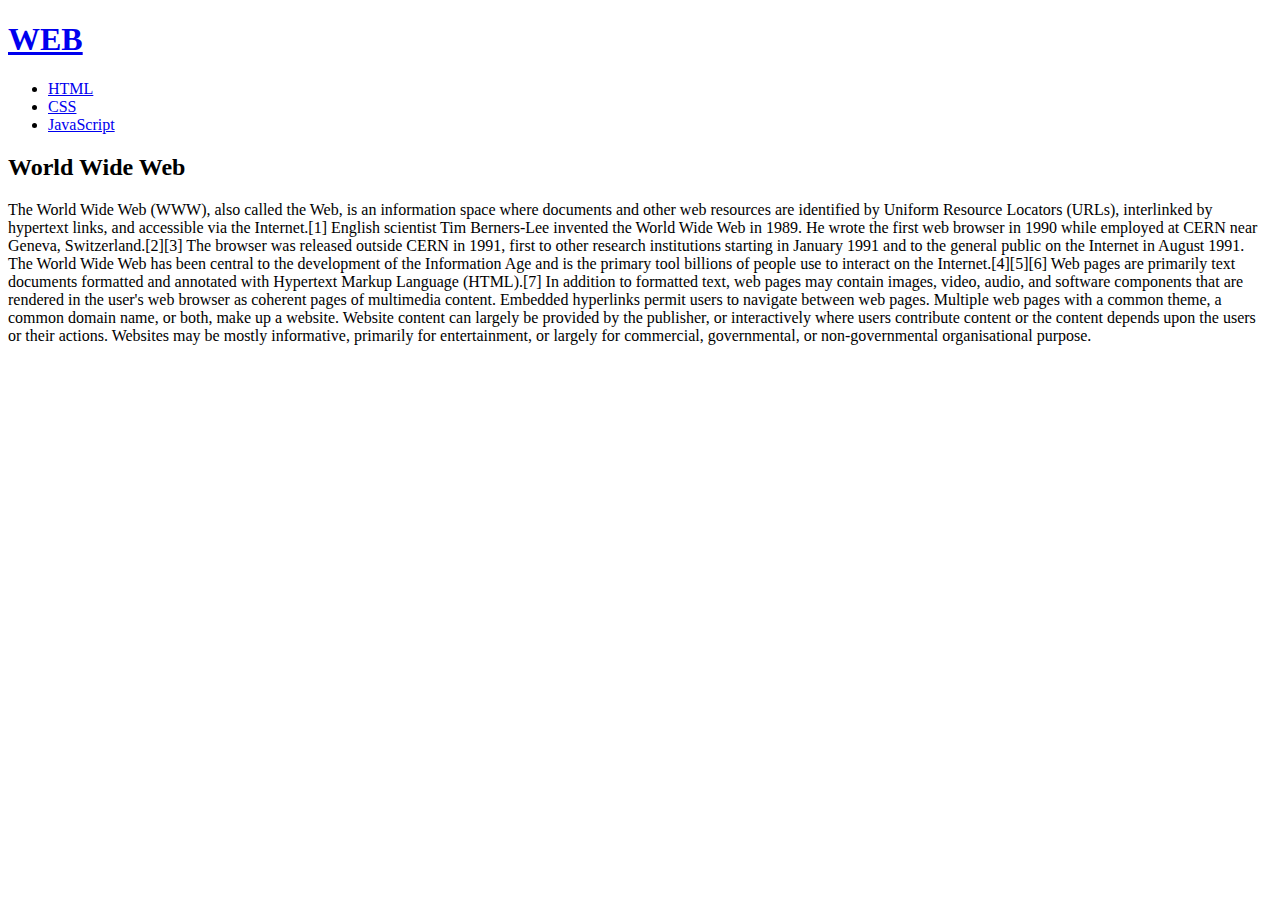
<file: index.html>
<!doctype html>
<html>
<head>
  <title>WEB - Welcome</title>
  <meta charset="utf-8">
</head>
<body>
  <h1><a href="index.html">WEB</a></h1>
<ul>
  <li><a href="1.html">HTML</a></li>
  <li><a href="2.html">CSS</a></li>
  <li><a href="3.html">JavaScript</a></li>
</ul>
<h2>World Wide Web</h2>
The World Wide Web (WWW), also called the Web, is an information space where documents and other web resources are identified by Uniform Resource Locators (URLs), interlinked by hypertext links, and accessible via the Internet.[1] English scientist Tim Berners-Lee invented the World Wide Web in 1989. He wrote the first web browser in 1990 while employed at CERN near Geneva, Switzerland.[2][3] The browser was released outside CERN in 1991, first to other research institutions starting in January 1991 and to the general public on the Internet in August 1991.

The World Wide Web has been central to the development of the Information Age and is the primary tool billions of people use to interact on the Internet.[4][5][6] Web pages are primarily text documents formatted and annotated with Hypertext Markup Language (HTML).[7] In addition to formatted text, web pages may contain images, video, audio, and software components that are rendered in the user's web browser as coherent pages of multimedia content.

Embedded hyperlinks permit users to navigate between web pages. Multiple web pages with a common theme, a common domain name, or both, make up a website. Website content can largely be provided by the publisher, or interactively where users contribute content or the content depends upon the users or their actions. Websites may be mostly informative, primarily for entertainment, or largely for commercial, governmental, or non-governmental organisational purpose.
</body>
</html>
</file>
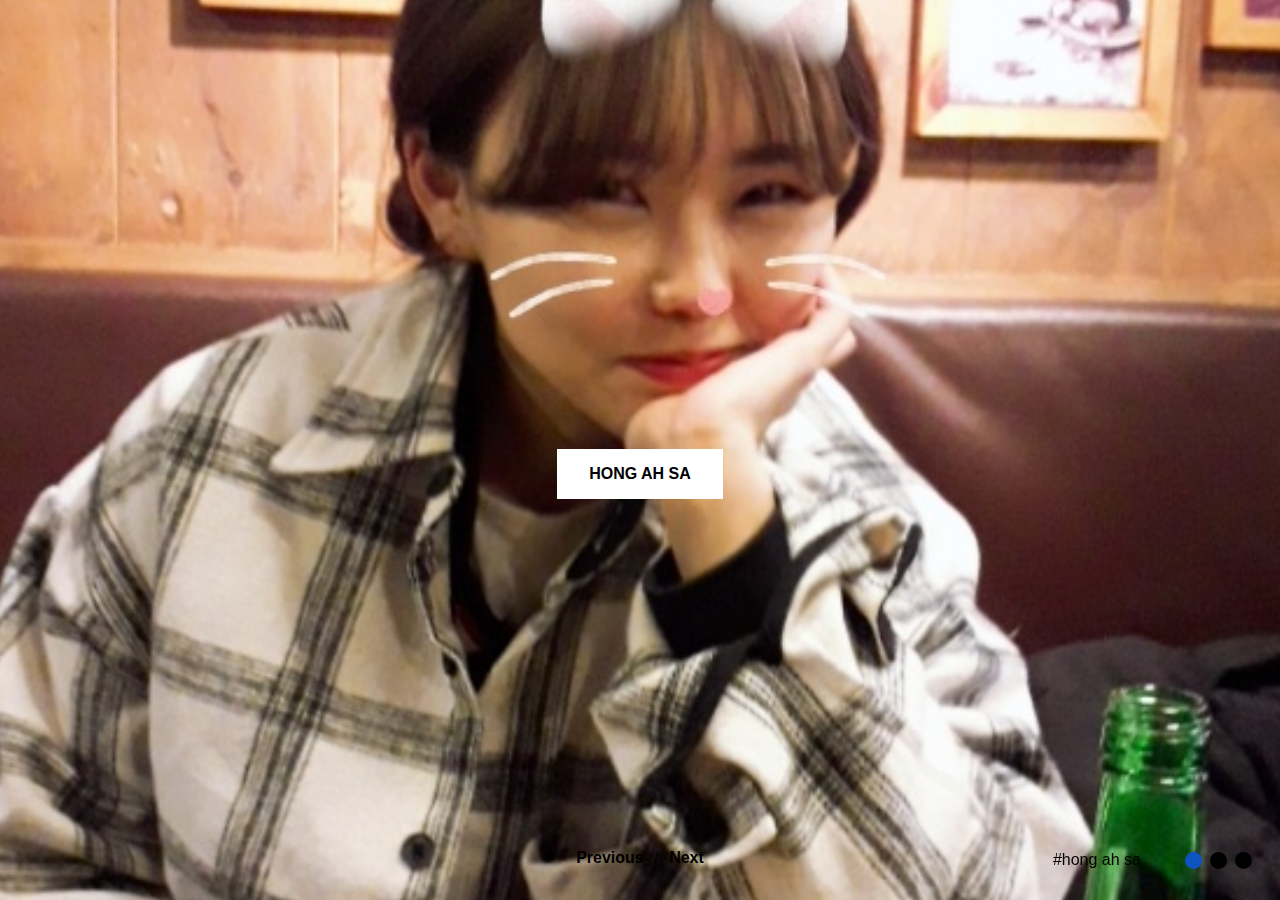
<file: fire/AnimatedFrameSlideshow/index.html>
<!DOCTYPE html>
<html lang="en" class="no-js">
	<head>
		<meta charset="UTF-8" />
		<meta name="viewport" content="width=device-width, initial-scale=1">
		<title>HONG AH SA | PROFILE</title>
		<meta name="description" content="A slideshow that shows an animated SVG frame on the transitions between slides" />
		<meta name="keywords" content="slideshow, javascript, frame, animation, svg, shape, path, web design" />
		<meta name="author" content="Codrops" />
		<link rel="shortcut icon" href="favicon.ico">
		<link rel="stylesheet" type="text/css" href="css/base.css" />
		<link rel="stylesheet" type="text/css" href="pater/pater.css" />
		<script>document.documentElement.className="js";var supportsCssVars=function(){var e,t=document.createElement("style");return t.innerHTML="root: { --tmp-var: bold; }",document.head.appendChild(t),e=!!(window.CSS&&window.CSS.supports&&window.CSS.supports("font-weight","var(--tmp-var)")),t.parentNode.removeChild(t),e};supportsCssVars()||alert("Please view this demo in a modern browser that supports CSS Variables.");</script>
	</head>
	<body class="demo-1 loading">
		<svg class="hidden">
			<symbol id="icon-arrow" viewBox="0 0 24 24">
				<title>arrow</title>
				<polygon points="6.3,12.8 20.9,12.8 20.9,11.2 6.3,11.2 10.2,7.2 9,6 3.1,12 9,18 10.2,16.8 "/>
			</symbol>
			<symbol id="icon-drop" viewBox="0 0 24 24">
				<title>drop</title>
				<path d="M12,21c-3.6,0-6.6-3-6.6-6.6C5.4,11,10.8,4,11.4,3.2C11.6,3.1,11.8,3,12,3s0.4,0.1,0.6,0.3c0.6,0.8,6.1,7.8,6.1,11.2C18.6,18.1,15.6,21,12,21zM12,4.8c-1.8,2.4-5.2,7.4-5.2,9.6c0,2.9,2.3,5.2,5.2,5.2s5.2-2.3,5.2-5.2C17.2,12.2,13.8,7.3,12,4.8z"/><path d="M12,18.2c-0.4,0-0.7-0.3-0.7-0.7s0.3-0.7,0.7-0.7c1.3,0,2.4-1.1,2.4-2.4c0-0.4,0.3-0.7,0.7-0.7c0.4,0,0.7,0.3,0.7,0.7C15.8,16.5,14.1,18.2,12,18.2z"/>
			</symbol>
			<symbol id="icon-github" viewBox="0 0 32.6 31.8">
				<title>github</title>
				<path d="M16.3,0C7.3,0,0,7.3,0,16.3c0,7.2,4.7,13.3,11.1,15.5c0.8,0.1,1.1-0.4,1.1-0.8c0-0.4,0-1.4,0-2.8c-4.5,1-5.5-2.2-5.5-2.2c-0.7-1.9-1.8-2.4-1.8-2.4c-1.5-1,0.1-1,0.1-1c1.6,0.1,2.5,1.7,2.5,1.7c1.5,2.5,3.8,1.8,4.7,1.4c0.1-1.1,0.6-1.8,1-2.2c-3.6-0.4-7.4-1.8-7.4-8.1c0-1.8,0.6-3.2,1.7-4.4C7.4,10.7,6.8,9,7.7,6.8c0,0,1.4-0.4,4.5,1.7c1.3-0.4,2.7-0.5,4.1-0.5c1.4,0,2.8,0.2,4.1,0.5c3.1-2.1,4.5-1.7,4.5-1.7c0.9,2.2,0.3,3.9,0.2,4.3c1,1.1,1.7,2.6,1.7,4.4c0,6.3-3.8,7.6-7.4,8c0.6,0.5,1.1,1.5,1.1,3c0,2.2,0,3.9,0,4.5c0,0.4,0.3,0.9,1.1,0.8c6.5-2.2,11.1-8.3,11.1-15.5C32.6,7.3,25.3,0,16.3,0z"/>
			</symbol>
		</svg>
		<main>
			<div class="content content--fixed">
				<header class="codrops-header">
					
				</header>
			
				<nav class="demos">
					<svg class="icon icon--keyboard"><use xlink:href="#icon-keyboard"></use></svg>
					<a class="demo demo--current" href="index.html"><span>HONG AH SA</span></a>
					<a class="demo" href="index2.html"><span>KIM BYUNG WOO</span></a>
					<a class="demo" href="index4.html"><span>PARK SE MIN</span></a>
				</nav>
			</div>
			<div class="slideshow">
				<div class="slides">
					<div class="slide slide--current">
						<div class="slide__img" style="background-image: url(img/1.jpg)"></div>
						<h2 class="slide__title"></h2>
						<p class="slide__desc"></p>
						<a class="slide__link" href="#">HONG AH SA</a>
					</div>
					<div class="slide">
						<div class="slide__img" style="background-image: url(img/2.jpg)"></div>
						<h2 class="slide__title"></h2>
						<p class="slide__desc"></p>
						<a class="slide__link" href="#">HONG AH SA</a>
					</div>
					<div class="slide">
						<div class="slide__img" style="background-image: url(img/3.jpg)"></div>
						<h2 class="slide__title"></h2>
						<p class="slide__desc"></p>
						<a class="slide__link" href="#">HONG AH SA</a>
					</div>
					<div class="slide">
						<div class="slide__img" style="background-image: url(img/4.jpg)"></div>
						<h2 class="slide__title"></h2>
						<p class="slide__desc"></p>
						<a class="slide__link" href="#">HONG AH SA</a>
					</div>
				</div>
				<nav class="slidenav">
					<button class="slidenav__item slidenav__item--prev">Previous</button>
					<span>/</span>
					<button class="slidenav__item slidenav__item--next">Next</button>
				</nav>
			</div>
		</main>
		<script src="js/demo.js"></script>
		<script src="js/imagesloaded.pkgd.min.js"></script>
		<script src="js/anime.min.js"></script>
		<script src="js/demo1.js"></script>
	</body>
</html>
</file>
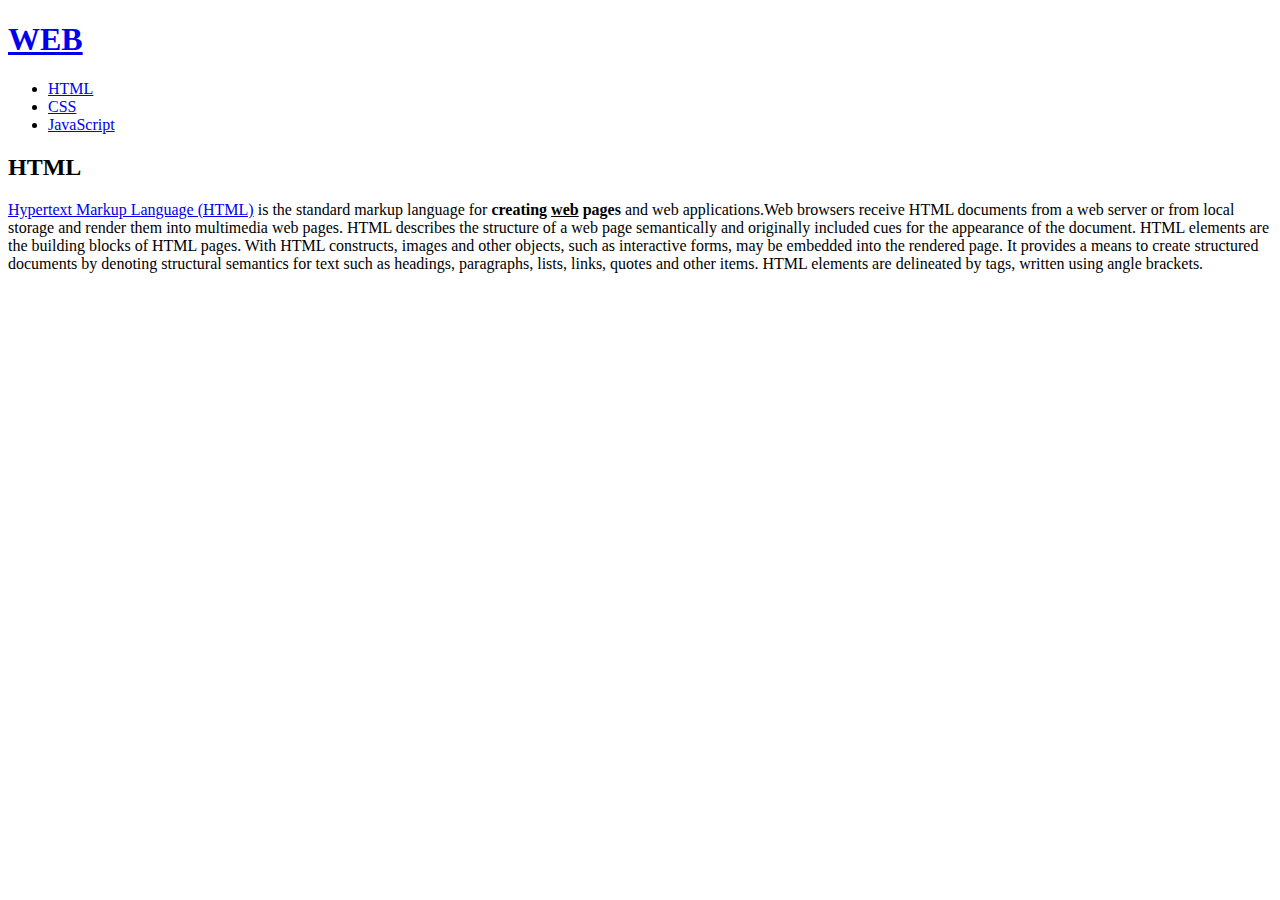
<file: 1.html>
<!doctype html>
<html>
<head>
  <title>WEB - html</title>
  <meta charset="utf-8">
</head>
<body>
  <h1><a href="index.html">WEB</a></h1>
<ul>
  <li><a href="1.html">HTML</a></li>
  <li><a href="2.html">CSS</a></li>
  <li><a href="3.html">JavaScript</a></li>
</ul>
<h2>HTML</h2>
<a href="https://www.w3.org/TR/html51/" target="_blank" title="html5">Hypertext Markup Language (HTML)</a> is the standard markup language for <strong>creating <u>web</u> pages</strong> and web applications.Web browsers receive HTML documents from a web server or from local storage and render them into multimedia web pages. HTML describes the structure of a web page semantically and originally included cues for the appearance of the document.

HTML elements are the building blocks of HTML pages. With HTML constructs, images and other objects, such as interactive forms, may be embedded into the rendered page. It provides a means to create structured documents by denoting structural semantics for text such as headings, paragraphs, lists, links, quotes and other items. HTML elements are delineated by tags, written using angle brackets.
</body>
</html>
</file>
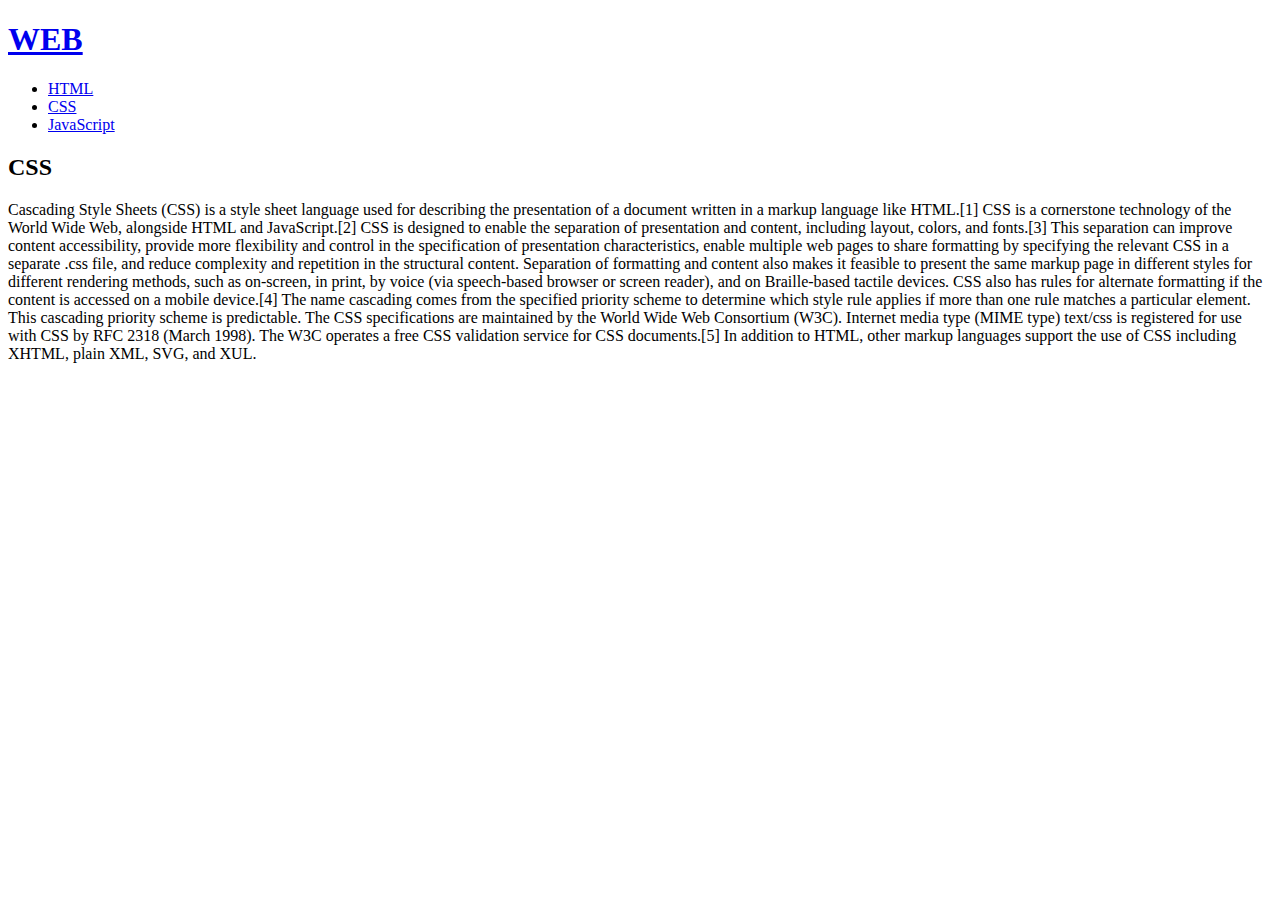
<file: 2.html>
<!doctype html>
<html>
<head>
  <title>WEB - css</title>
  <meta charset="utf-8">
</head>
<body>
  <h1><a href="index.html">WEB</a></h1>
<ul>
  <li><a href="1.html">HTML</a></li>
  <li><a href="2.html">CSS</a></li>
  <li><a href="3.html">JavaScript</a></li>
</ul>
<h2>CSS</h2>
Cascading Style Sheets (CSS) is a style sheet language used for describing the presentation of a document written in a markup language like HTML.[1] CSS is a cornerstone technology of the World Wide Web, alongside HTML and JavaScript.[2]

CSS is designed to enable the separation of presentation and content, including layout, colors, and fonts.[3] This separation can improve content accessibility, provide more flexibility and control in the specification of presentation characteristics, enable multiple web pages to share formatting by specifying the relevant CSS in a separate .css file, and reduce complexity and repetition in the structural content.

Separation of formatting and content also makes it feasible to present the same markup page in different styles for different rendering methods, such as on-screen, in print, by voice (via speech-based browser or screen reader), and on Braille-based tactile devices. CSS also has rules for alternate formatting if the content is accessed on a mobile device.[4]

The name cascading comes from the specified priority scheme to determine which style rule applies if more than one rule matches a particular element. This cascading priority scheme is predictable.

The CSS specifications are maintained by the World Wide Web Consortium (W3C). Internet media type (MIME type) text/css is registered for use with CSS by RFC 2318 (March 1998). The W3C operates a free CSS validation service for CSS documents.[5]

In addition to HTML, other markup languages support the use of CSS including XHTML, plain XML, SVG, and XUL.
</body>
</html>
</file>
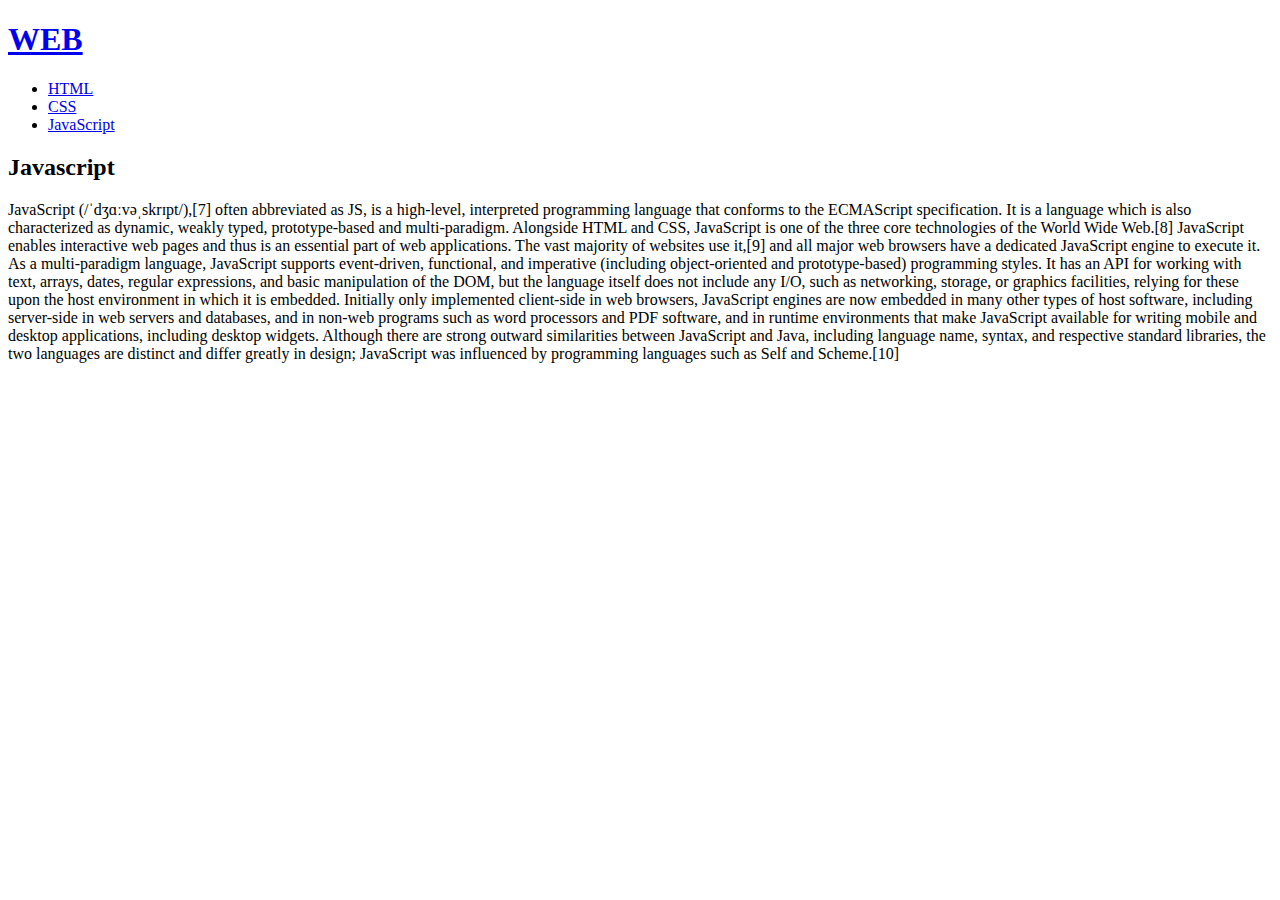
<file: 3.html>
<!doctype html>
<html>
<head>
  <title>WEB - Javascript</title>
  <meta charset="utf-8">
</head>
<body>
  <h1><a href="index.html">WEB</a></h1>
<ul>
  <li><a href="1.html">HTML</a></li>
  <li><a href="2.html">CSS</a></li>
  <li><a href="3.html">JavaScript</a></li>
</ul>
<h2>Javascript</h2>
JavaScript (/ˈdʒɑːvəˌskrɪpt/),[7] often abbreviated as JS, is a high-level, interpreted programming language that conforms to the ECMAScript specification. It is a language which is also characterized as dynamic, weakly typed, prototype-based and multi-paradigm.

Alongside HTML and CSS, JavaScript is one of the three core technologies of the World Wide Web.[8] JavaScript enables interactive web pages and thus is an essential part of web applications. The vast majority of websites use it,[9] and all major web browsers have a dedicated JavaScript engine to execute it.

As a multi-paradigm language, JavaScript supports event-driven, functional, and imperative (including object-oriented and prototype-based) programming styles. It has an API for working with text, arrays, dates, regular expressions, and basic manipulation of the DOM, but the language itself does not include any I/O, such as networking, storage, or graphics facilities, relying for these upon the host environment in which it is embedded.

Initially only implemented client-side in web browsers, JavaScript engines are now embedded in many other types of host software, including server-side in web servers and databases, and in non-web programs such as word processors and PDF software, and in runtime environments that make JavaScript available for writing mobile and desktop applications, including desktop widgets.

Although there are strong outward similarities between JavaScript and Java, including language name, syntax, and respective standard libraries, the two languages are distinct and differ greatly in design; JavaScript was influenced by programming languages such as Self and Scheme.[10]
</body>
</html>
</file>
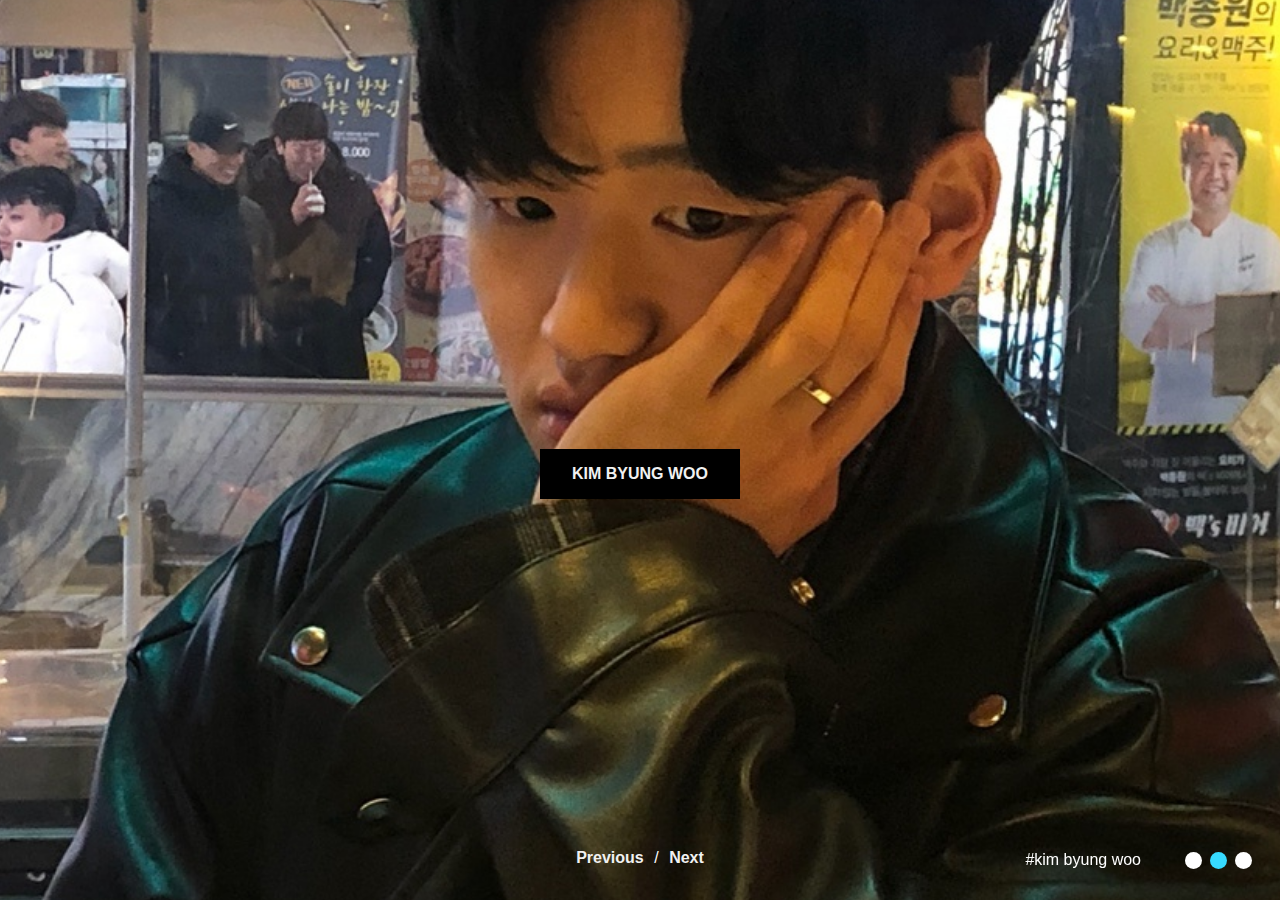
<file: fire/AnimatedFrameSlideshow/index2.html>
<!DOCTYPE html>
<html lang="en" class="no-js">
	<head>
		<meta charset="UTF-8" />
		<meta name="viewport" content="width=device-width, initial-scale=1">
		<title>KIM BYUNG WOO | Profile</title>
		<meta name="description" content="A slideshow that shows an animated SVG frame on the transitions between slides" />
		<meta name="keywords" content="slideshow, javascript, frame, animation, svg, shape, path, web design
		<meta name="author" content="Codrops" />
		<link rel="shortcut icon" href="favicon.ico">
		<link rel="stylesheet" type="text/css" href="css/base.css" />
		<link rel="stylesheet" type="text/css" href="pater/pater.css" />
		<script>document.documentElement.className="js";var supportsCssVars=function(){var e,t=document.createElement("style");return t.innerHTML="root: { --tmp-var: bold; }",document.head.appendChild(t),e=!!(window.CSS&&window.CSS.supports&&window.CSS.supports("font-weight","var(--tmp-var)")),t.parentNode.removeChild(t),e};supportsCssVars()||alert("Please view this demo in a modern browser that supports CSS Variables.");</script>
	</head>
	<body class="demo-2 loading">
		<svg class="hidden">
			<symbol id="icon-arrow" viewBox="0 0 24 24">
				<title>arrow</title>
				<polygon points="6.3,12.8 20.9,12.8 20.9,11.2 6.3,11.2 10.2,7.2 9,6 3.1,12 9,18 10.2,16.8 "/>
			</symbol>
			<symbol id="icon-drop" viewBox="0 0 24 24">
				<title>drop</title>
				<path d="M12,21c-3.6,0-6.6-3-6.6-6.6C5.4,11,10.8,4,11.4,3.2C11.6,3.1,11.8,3,12,3s0.4,0.1,0.6,0.3c0.6,0.8,6.1,7.8,6.1,11.2C18.6,18.1,15.6,21,12,21zM12,4.8c-1.8,2.4-5.2,7.4-5.2,9.6c0,2.9,2.3,5.2,5.2,5.2s5.2-2.3,5.2-5.2C17.2,12.2,13.8,7.3,12,4.8z"/><path d="M12,18.2c-0.4,0-0.7-0.3-0.7-0.7s0.3-0.7,0.7-0.7c1.3,0,2.4-1.1,2.4-2.4c0-0.4,0.3-0.7,0.7-0.7c0.4,0,0.7,0.3,0.7,0.7C15.8,16.5,14.1,18.2,12,18.2z"/>
			</symbol>
			<symbol id="icon-github" viewBox="0 0 32.6 31.8">
				<title>github</title>
				<path d="M16.3,0C7.3,0,0,7.3,0,16.3c0,7.2,4.7,13.3,11.1,15.5c0.8,0.1,1.1-0.4,1.1-0.8c0-0.4,0-1.4,0-2.8c-4.5,1-5.5-2.2-5.5-2.2c-0.7-1.9-1.8-2.4-1.8-2.4c-1.5-1,0.1-1,0.1-1c1.6,0.1,2.5,1.7,2.5,1.7c1.5,2.5,3.8,1.8,4.7,1.4c0.1-1.1,0.6-1.8,1-2.2c-3.6-0.4-7.4-1.8-7.4-8.1c0-1.8,0.6-3.2,1.7-4.4C7.4,10.7,6.8,9,7.7,6.8c0,0,1.4-0.4,4.5,1.7c1.3-0.4,2.7-0.5,4.1-0.5c1.4,0,2.8,0.2,4.1,0.5c3.1-2.1,4.5-1.7,4.5-1.7c0.9,2.2,0.3,3.9,0.2,4.3c1,1.1,1.7,2.6,1.7,4.4c0,6.3-3.8,7.6-7.4,8c0.6,0.5,1.1,1.5,1.1,3c0,2.2,0,3.9,0,4.5c0,0.4,0.3,0.9,1.1,0.8c6.5-2.2,11.1-8.3,11.1-15.5C32.6,7.3,25.3,0,16.3,0z"/>
			</symbol>
		</svg>
		<main>
			<div class="content content--fixed">
				<header class="codrops-header">
					<div class="codrops-links"> </div>
					
				</header>
				
			<nav class="demos">
					<svg class="icon icon--keyboard"><use xlink:href="#icon-keyboard"></use></svg>
					<a class="demo" href="index.html"><span>HONG AH SA</span></a>
					<a class="demo demo--current" href="index2.html"><span>KIM BYUNG WOO</span></a>
					<a class="demo" href="index4.html"><span>PARK SE MIN</span></a>
				</nav>	
			</div>
			<div class="slideshow">
				<div class="slides">
					<div class="slide slide--current">
						<div class="slide__img" style="background-image: url(img/5.jpg);"></div>
						<h2 class="slide__title"></h2>
						<p class="slide__desc"></p>
						<a class="slide__link" href="#">KIM BYUNG WOO</a>
					</div>
					<div class="slide">
						<div class="slide__img" style="background-image: url(img/6.jpg);"></div>
						<h2 class="slide__title"></h2>
						<p class="slide__desc"></p>
						<a class="slide__link" href="#">KIM BYUNG WOO</a>
					</div>
					<div class="slide">
						<div class="slide__img" style="background-image: url(img/7.jpg);"></div>
						<h2 class="slide__title"></h2>
						<p class="slide__desc"></p>
						<a class="slide__link" href="#">KIM BYUNG WOO</a>
					</div>
					<div class="slide">
						<div class="slide__img" style="background-image: url(img/8.jpg);"></div>
						<h2 class="slide__title"></h2>
						<p class="slide__desc"></p>
						<a class="slide__link" href="#">KIM BYUNG WOO</a>
					</div>
				</div>
				<nav class="slidenav">
					<button class="slidenav__item slidenav__item--prev">Previous</button>
					<span>/</span>
					<button class="slidenav__item slidenav__item--next">Next</button>
				</nav>
			</div>
		</main>
		<script src="js/demo.js"></script>
		<script src="js/imagesloaded.pkgd.min.js"></script>
		<script src="js/anime.min.js"></script>
		<script src="js/demo2.js"></script>
	</body>
</html>
</file>
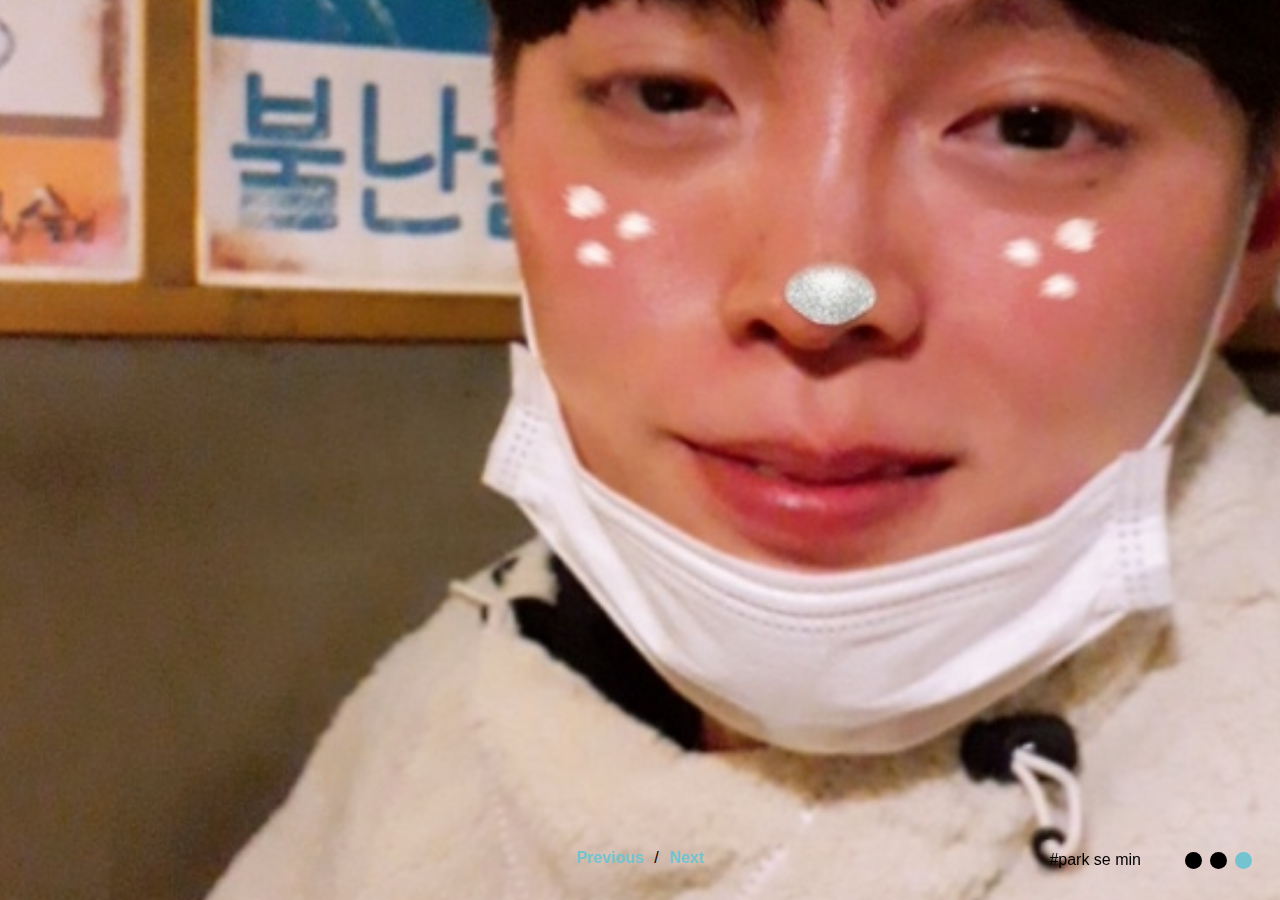
<file: fire/AnimatedFrameSlideshow/index4.html>
<!DOCTYPE html>
<html lang="en" class="no-js">
	<head>
		<meta charset="UTF-8" />
		<meta name="viewport" content="width=device-width, initial-scale=1">
		<title>PARK SE MIN | PROFILE</title>
		<meta name="description" content="A slideshow that shows an animated SVG frame on the transitions between slides" />
		<meta name="keywords" content="slideshow, javascript, frame, animation, svg, shape, path, web design
		<meta name="author" content="Codrops" />
		<link rel="shortcut icon" href="favicon.ico">
		<link rel="stylesheet" type="text/css" href="css/base.css" />
		<link rel="stylesheet" type="text/css" href="pater/pater.css" />
		<script>document.documentElement.className="js";var supportsCssVars=function(){var e,t=document.createElement("style");return t.innerHTML="root: { --tmp-var: bold; }",document.head.appendChild(t),e=!!(window.CSS&&window.CSS.supports&&window.CSS.supports("font-weight","var(--tmp-var)")),t.parentNode.removeChild(t),e};supportsCssVars()||alert("Please view this demo in a modern browser that supports CSS Variables.");</script>
	</head>
	<body class="demo-4 loading">
		<svg class="hidden">
			<symbol id="icon-arrow" viewBox="0 0 24 24">
				<title>arrow</title>
				<polygon points="6.3,12.8 20.9,12.8 20.9,11.2 6.3,11.2 10.2,7.2 9,6 3.1,12 9,18 10.2,16.8 "/>
			</symbol>
			<symbol id="icon-drop" viewBox="0 0 24 24">
				<title>drop</title>
				<path d="M12,21c-3.6,0-6.6-3-6.6-6.6C5.4,11,10.8,4,11.4,3.2C11.6,3.1,11.8,3,12,3s0.4,0.1,0.6,0.3c0.6,0.8,6.1,7.8,6.1,11.2C18.6,18.1,15.6,21,12,21zM12,4.8c-1.8,2.4-5.2,7.4-5.2,9.6c0,2.9,2.3,5.2,5.2,5.2s5.2-2.3,5.2-5.2C17.2,12.2,13.8,7.3,12,4.8z"/><path d="M12,18.2c-0.4,0-0.7-0.3-0.7-0.7s0.3-0.7,0.7-0.7c1.3,0,2.4-1.1,2.4-2.4c0-0.4,0.3-0.7,0.7-0.7c0.4,0,0.7,0.3,0.7,0.7C15.8,16.5,14.1,18.2,12,18.2z"/>
			</symbol>
			<symbol id="icon-github" viewBox="0 0 32.6 31.8">
				<title>github</title>
				<path d="M16.3,0C7.3,0,0,7.3,0,16.3c0,7.2,4.7,13.3,11.1,15.5c0.8,0.1,1.1-0.4,1.1-0.8c0-0.4,0-1.4,0-2.8c-4.5,1-5.5-2.2-5.5-2.2c-0.7-1.9-1.8-2.4-1.8-2.4c-1.5-1,0.1-1,0.1-1c1.6,0.1,2.5,1.7,2.5,1.7c1.5,2.5,3.8,1.8,4.7,1.4c0.1-1.1,0.6-1.8,1-2.2c-3.6-0.4-7.4-1.8-7.4-8.1c0-1.8,0.6-3.2,1.7-4.4C7.4,10.7,6.8,9,7.7,6.8c0,0,1.4-0.4,4.5,1.7c1.3-0.4,2.7-0.5,4.1-0.5c1.4,0,2.8,0.2,4.1,0.5c3.1-2.1,4.5-1.7,4.5-1.7c0.9,2.2,0.3,3.9,0.2,4.3c1,1.1,1.7,2.6,1.7,4.4c0,6.3-3.8,7.6-7.4,8c0.6,0.5,1.1,1.5,1.1,3c0,2.2,0,3.9,0,4.5c0,0.4,0.3,0.9,1.1,0.8c6.5-2.2,11.1-8.3,11.1-15.5C32.6,7.3,25.3,0,16.3,0z"/>
			</symbol>
		</svg>
		<main>
			<div class="content content--fixed">
				<header class="codrops-header">
					
				</header>
		
				<nav class="demos">
					<svg class="icon icon--keyboard"><use xlink:href="#icon-keyboard"></use></svg>
					<a class="demo" href="index.html"><span>HONG AH SA</span></a>
					<a class="demo" href="index2.html"><span>KIM BYUNG WOO</span></a>
					<a class="demo demo--current" href="index4.html"><span>PARK SE MIN</span></a>
				</nav>	
				
			</div>
			<div class="slideshow">
				<div class="slides slides--images">
					<div class="slide slide--current">
						<div class="slide__img" style="background-image: url(img/10.jpg)"></div>
					</div>
					<div class="slide">
						<div class="slide__img" style="background-image: url(img/11.jpg)"></div>
					</div>
					<div class="slide">
						<div class="slide__img" style="background-image: url(img/12.jpg)"></div>
					</div>
					<div class="slide">
						<div class="slide__img" style="background-image: url(img/13.jpg)"></div>
					</div>
				</div>
				<div class="slides slides--titles">
					<div class="slide slide--current">
						<h2 class="slide__title">#wonder</h2>
					</div>
					<div class="slide">
						<h2 class="slide__title">#gigantic</h2>
					</div>
					<div class="slide">
						<h2 class="slide__title">#serenity</h2>
					</div>
					<div class="slide">
						<h2 class="slide__title">#summer</h2>
					</div>
				</div>
				<nav class="slidenav">
					<button class="slidenav__item slidenav__item--prev">Previous</button>
					<span>/</span>
					<button class="slidenav__item slidenav__item--next">Next</button>
				</nav>
			</div>
		</main>
		<script src="js/demo.js"></script>
		<script src="js/imagesloaded.pkgd.min.js"></script>
		<script src="js/anime.min.js"></script>
		<script src="js/demo4.js"></script>
	</body>
</html>
</file>
<file: fire/AnimatedFrameSlideshow/css/base.css>
article,aside,details,figcaption,figure,footer,header,hgroup,main,nav,section,summary{display:block;}audio,canvas,video{display:inline-block;}audio:not([controls]){display:none;height:0;}[hidden]{display:none;}html{font-family:sans-serif;-ms-text-size-adjust:100%;-webkit-text-size-adjust:100%;}body{margin:0;}a:focus{outline:thin dotted;}a:active,a:hover{outline:0;}h1{font-size:2em;margin:0.67em 0;}abbr[title]{border-bottom:1px dotted;}b,strong{font-weight:bold;}dfn{font-style:italic;}hr{-moz-box-sizing:content-box;box-sizing:content-box;height:0;}mark{background:#ff0;color:#000;}code,kbd,pre,samp{font-family:monospace,serif;font-size:1em;}pre{white-space:pre-wrap;}q{quotes:"\201C" "\201D" "\2018" "\2019";}small{font-size:80%;}sub,sup{font-size:75%;line-height:0;position:relative;vertical-align:baseline;}sup{top:-0.5em;}sub{bottom:-0.25em;}img{border:0;}svg:not(:root){overflow:hidden;}figure{margin:0;}fieldset{border:1px solid #c0c0c0;margin:0 2px;padding:0.35em 0.625em 0.75em;}legend{border:0;padding:0;}button,input,select,textarea{font-family:inherit;font-size:100%;margin:0;}button,input{line-height:normal;}button,select{text-transform:none;}button,html input[type="button"],input[type="reset"],input[type="submit"]{-webkit-appearance:button;cursor:pointer;}button[disabled],html input[disabled]{cursor:default;}input[type="checkbox"],input[type="radio"]{box-sizing:border-box;padding:0;}input[type="search"]{-webkit-appearance:textfield;-moz-box-sizing:content-box;-webkit-box-sizing:content-box;box-sizing:content-box;}input[type="search"]::-webkit-search-cancel-button,input[type="search"]::-webkit-search-decoration{-webkit-appearance:none;}button::-moz-focus-inner,input::-moz-focus-inner{border:0;padding:0;}textarea{overflow:auto;vertical-align:top;}table{border-collapse:collapse;border-spacing:0;}
*,
*::after,
*::before {
	box-sizing: border-box;
}

html {
	background: #fff;
}

body {
	font-family: -apple-system, BlinkMacSystemFont, "Segoe UI", Helvetica, Arial, sans-serif;
	min-height: 100vh;
	color: #57585c;
	color: var(--color-text);
	background-color: #fff;
	background-color: var(--color-bg);
	-webkit-font-smoothing: antialiased;
	-moz-osx-font-smoothing: grayscale;
}

/* Color schemes */
.demo-1 {
	--color-text: #000;
    --color-bg: #f1f1f1;
    --color-link: #000;
    --color-link-hover: #0e54c1;
    --color-stitle: #000;
    --fontsize-stitle: 12vw;
    --color-sdesc: #000;
    --color-slink: #000;
    --color-slink-hover: #000;
    --color-slink-bg: #fff;
    --color-slink-hover-bg: #0e54c1;
    --color-nav: #000;
    --color-nav-hover: #0E54CA;
}

.demo-2 {
	--color-text: #fff;
    --color-bg: #000;
    --color-link: #fff;
    --color-link-hover: #37dbff;
    --color-stitle: #eaff68;
    --fontsize-stitle: 12vw;
    --color-sdesc: #fff;
    --color-slink: #f1f1f1;
    --color-slink-hover: #000;
    --color-slink-bg: #000;
    --color-slink-hover-bg: #37dbff;
    --color-nav: #f1f1f1;
    --color-nav-hover: #37dbff;
}

.demo-3 {
	--color-text: #fff;
    --color-bg: #333;
    --color-link: #fff;
    --color-link-hover: #ED4264;
    --color-stitle: #f1f1f1;
    --fontsize-stitle: 12vw;
    --color-sdesc: #f1f1f1;
    --color-slink: #f1f1f1;
    --color-slink-hover: #f1f1f1;
    --color-slink-bg: #000;
    --color-slink-hover-bg: #ED4264;
    --color-nav: #ED4264;
    --color-nav-hover: #000;
}

.demo-4 {
	--color-text: #000;
	--color-bg: #f1f1f1;
	--color-link: #000;
	--color-link-hover: #74c3d0;
	--color-stitle: #000;
	--fontsize-stitle: 8vw;
	--color-nav: #74c3d0;
	--color-nav-hover: #000;
}

.demo-5 {
	--color-text: #fff;
    --color-bg: #576267;
    --color-link: #000;
    --color-link-hover: #da281b;
    --color-stitle: #000;
    --fontsize-stitle: 12vw;
    --color-sdesc: #f1f1f1;
    --color-slink: #f1f1f1;
    --color-slink-hover: #f1f1f1;
    --color-slink-bg: #000;
    --color-slink-hover-bg: #da281b;
    --color-nav: #f1f1f1;
    --color-nav-hover: #da281b;
}

.demo-6 {
	--color-text: #fff;
    --color-bg: #020202;
    --color-link: #fff;
    --color-link-hover: #415bf8;
    --color-stitle: #f1f1f1;
    --fontsize-stitle: 12vw;
    --color-nav: #fff;
    --color-nav-hover: #415bf8;
}

/* Fade effect */
.js body {
	opacity: 0;
	transition: opacity 0.3s;
}

.js body.render {
	opacity: 1;
}

/* Page Loader */
.js .loading::before {
	content: '';
	position: fixed;
	z-index: 100000;
	top: 0;
	left: 0;
	width: 100%;
	height: 100%;
	background: var(--color-bg);
}

.js .loading::after {
	content: '';
	position: fixed;
	z-index: 100000;
	top: 50%;
	left: 50%;
	width: 60px;
	height: 60px;
	margin: -30px 0 0 -30px;
	pointer-events: none;
	border-radius: 50%;
	opacity: 0.4;
	background: var(--color-link);
	animation: loaderAnim 0.7s linear infinite alternate forwards;
}

@keyframes loaderAnim {
	to {
		opacity: 1;
		transform: scale3d(0.5,0.5,1);
	}
}

a {
	text-decoration: none;
	color: var(--color-link);
	outline: none;
}

a:hover,
a:focus {
	color: var(--color-link-hover);
	outline: none;
}

.hidden {
	position: absolute;
	overflow: hidden;
	width: 0;
	height: 0;
	pointer-events: none;
}

/* Icons */
.icon {
	display: block;
	width: 1.5em;
	height: 1.5em;
	margin: 0 auto;
	fill: currentColor;
}

.icon--arrow-rot {
	transform: rotate(180deg);
}

main {
	position: relative;
	width: 100%;
}

.content {
	position: relative;
	display: flex;
	justify-content: center;
	align-items: center;
	margin: 0 auto;
	min-height: 100vh;
}

.content--fixed {
	position: fixed;
	z-index: 10000;
	top: 0;
	left: 0;
	display: grid;
	align-content: space-between;
	width: 100%;
	max-width: none;
	min-height: 0;
	height: 100vh;
	padding: 1.5em;
	pointer-events: none;
	grid-template-columns: 50% 50%;
	grid-template-rows: auto auto 4em;
	grid-template-areas: 'header github'
	'... ...'
	'... demos';
}

.content--fixed a {
	pointer-events: auto;
}

/* Header */
.codrops-header {
	position: relative;
	z-index: 100;
	display: flex;
	flex-direction: row;
	align-items: flex-start;
	align-items: center;
	align-self: start;
	grid-area: header;
	justify-self: start;
}

.codrops-header__title {
	font-size: 1em;
	font-weight: normal;
	margin: 0;
	padding: 0;
}

.github {
	display: block;
	align-self: start;
	grid-area: github;
	justify-self: end;
	padding: 0.5em 0;
}

.demos {
	position: relative;
	display: block;
	align-self: end;
	text-align: center;
	grid-area: demos;
}

.demo {
	margin: 0 0.15em;
}

.demo:hover,
.demo:focus {
	opacity: 0.5;
}

.demo span {
	white-space: nowrap;
	text-transform: lowercase;
	pointer-events: none;
}

.demo span::before {
	content: '#';
}

a.demo--current {
	pointer-events: none;
}

/* Top Navigation Style */
.codrops-links {
	position: relative;
	display: flex;
	justify-content: center;
	margin: 0 1em 0 0;
	text-align: center;
	white-space: nowrap;
}

.codrops-icon {
	display: inline-block;
	margin: 0.15em;
	padding: 0.25em;
}

.slideshow {
	width: 100%;
	height: 100vh;
	position: relative;
	overflow: hidden;
	
}

.slides {A
	position: absolute;
	width: 100%;
	height: 100%;
}

.slide {
	position: absolute;
	width: 100%;
	height: 100%;
	overflow: hidden;
	opacity: 0;
	pointer-events: none;
	display: flex;
	flex-direction: column;
	align-content: center;
	justify-content: center;
	align-items: center;
}

.slide--current {
	opacity: 1;
	pointer-events: auto;
}

.slide__img {
	position: absolute;
	top: -200px;
	left: -200px;
	width: calc(100% + 400px);
	height: calc(100% + 400px);
	background-size: cover;
	background-position: 50% 50%;
}

.slidenav {
	position: absolute;
	width: 300px;
	margin-left: -150px;
	left: 50%;
	bottom: 0;
	text-align: center;
	padding: 2em;
}

.slidenav__item {
	border: 0;
	background: none;
	font-weight: bold;
	color: var(--color-nav);
}

.slidenav__item:focus {
	outline: none;
}

.slidenav__item:hover {
	color: var(--color-nav-hover);
}

.shape {
	position: absolute;
	width: 100%;
	height: 100%;
	fill: var(--color-shape-fill);
	top: 0;
	pointer-events: none;
}

.slide__title {
	position: relative;
	font-size: var(--fontsize-stitle);
	margin: 0;
	cursor: default;
	line-height: 1;
	color: var(--color-stitle);
}

.slide__desc {
	position: relative;
	font-size: 1.5em;
	margin: 0 0 2em 0;
	cursor: default;
	color: var(--color-sdesc);
	padding: 0 1em;
	text-align: center;
}

.slide__link {
	position: relative;
	font-size: 1em;
	font-weight: bold;
	padding: 1em 2em;
	display: block;
	color: var(--color-slink);
	background: var(--color-slink-bg);
	transition: color 0.3s, background 0.3s;
}

.slide__link:hover {
	color: var(--color-slink-hover);
	background: var(--color-slink-hover-bg);
}

@media screen and (min-width: 55em) {
	.demos {
		display: flex;
		justify-self: end;
	}
	.demo {
		display: block;
		width: 17px;
		height: 17px;
		margin: 0 4px;
		border-radius: 50%;
		background: var(--color-link);
	}
	a.demo--current {
		background: var(--color-link-hover);
	}
	.demo span {
		line-height: 1;
		position: absolute;
		right: 100%;
		display: none;
		margin: 0 1em 0 0;
	}
	.demo--current span {
		display: block;
	}
}

@media screen and (max-width: 55em) {
	body {
		padding: 0 0 4em 0;
	}
	.content {
		flex-direction: column;
		height: auto;
		min-height: 0;
		padding-bottom: 10em;
	}
	.content--fixed {
		position: relative;
		z-index: 1000;
		display: block;
		padding: 0.85em;
	}
	.codrops-header {
		flex-direction: column;
		align-items: center;
	}
	.codrops-header__title {
		font-weight: bold;
		padding-bottom: 0.25em;
		text-align: center;
	}
	.github {
		display: none;
	}
	.codrops-links {
		margin: 0;
	}
	.slide__desc {
		font-size: 1em;
	}
	.slide__link {
		font-size: 0.85em;
	}
}
</file>
<file: fire/AnimatedFrameSlideshow/pater/pater.css>
.pater {
	position: fixed;
	bottom: 0;
	left: 0;
	width: 100%;
	padding: 0.5em;
	color: inherit;
	background: #000;
	display: flex;
	align-items: center;
}

.pater:hover {
	color: inherit;
}

.pater__logo {
	vertical-align: middle;
	max-width: 100px;
	transition: transform 0.5s, opacity 0.5s;
	transition-timing-function: cubic-bezier(0.7,0,0.3,1);
}

.pater__title {
	margin: 0;
	font-size: 1em;
	font-weight: normal;
	transition: transform 0.5s, opacity 0.5s;
	transition-timing-function: cubic-bezier(0.7,0,0.3,1);
}

.pater__desc {
	font-size: 0.85em;
}

.pater__img-wrap {
	position: absolute;
	bottom: 2em;
	left: 0;
	width: 100%;
	background: #000;
	transition: transform 0.5s 0.1s;
	transform: translate3d(0,100%,0) translate3d(0,2em,0);
	transition-timing-function: cubic-bezier(0.7,0,0.3,1);
}

.pater__img {
	max-width: 100%;
	display: block;
	opacity: 0;
	transition: opacity 0.5s 0.2s;
}

@media screen and (min-width: 60em) {
	.pater {
		position: fixed;
		bottom: 0;
		left: 0;
		width: 300px;
		padding: 2em 0;
		margin: 0 2em;
		color: inherit;
		display: block;
		background: transparent;
	}
	.pater::before {
		content: 'Sponsored by:';
		display: inline-block;
		vertical-align: middle;
		padding: 0 1em 0 0;
		font-size: 0.75em;
		transition: transform 0.5s 0.1s;
		transition-timing-function: cubic-bezier(0.7,0,0.3,1);
	}
	.pater__title {
		font-size: 1.5em;
	}
	.demo-6 .pater__title {
		text-shadow: 1px 1px 3px rgba(0,0,0,0.6);
	}
	.pater::before {
		display: block;
		padding: 0 0 1em 0;
	}
	.pater__logo {
		max-width: 250px;
	}
	.pater:hover::before {
		transform: translate3d(0, -70px, 0);
		transition-delay: 0s;
	}
	.pater:hover .pater__logo,
	.pater:hover .pater__title {
		opacity: 0;
		transform: translate3d(0, -80px, 0);
	}
	.pater:hover .pater__img-wrap {
		transform: translate3d(0,0,0);
	}
	.pater:hover .pater__img {
		opacity: 1;
	}
}
</file>
